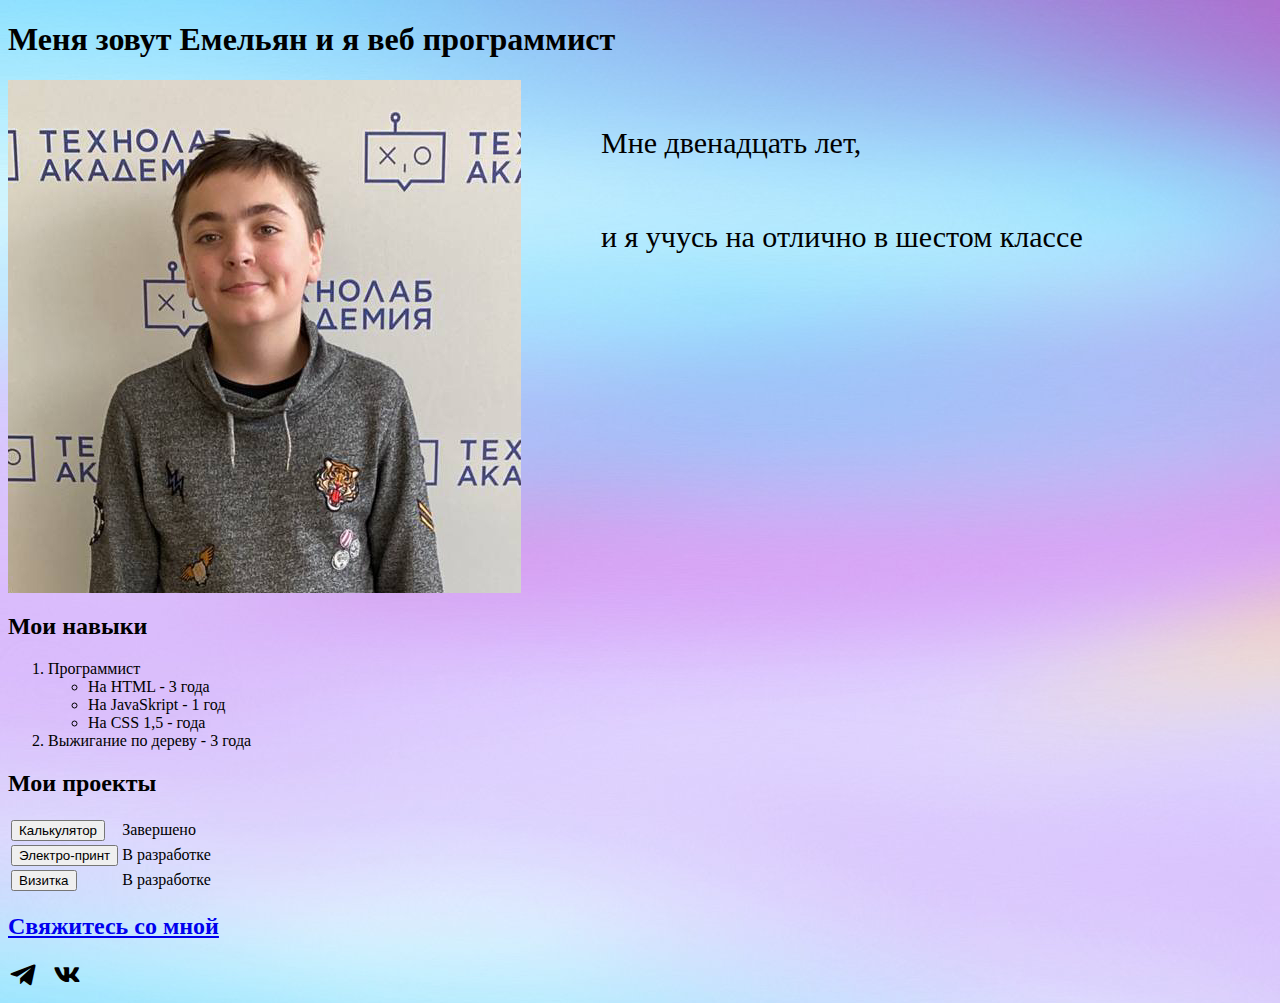
<file: index.html>
<!DOCTYPE html>
<html lang="en">
<head>
    <meta charset="UTF-8">
    <meta name="viewport" content="width=device-width, initial-scale=1.0">
    <title>Визитка</title>
    <link rel="stylesheet" href="style/style.css">
    <link rel="stylesheet" href="https://cdn.jsdelivr.net/npm/boxicons@latest/css/boxicons.min.css">
    <link rel="shortcut icon" href="pictures/favicon.ico" type="image/x-icon">
    <style>
       </style>
</head>
<body>
    <h1>Меня зовут Емельян и я веб программист</h1>
    <div class="frog">
    
        <img srcset="pictures/fon.jpg 320w,
        pictures/1.jpg 480w,
        pictures/1234.jpg 800w"
sizes="(max-width: 320px) 280px,
       (max-width: 480px) 440px,
       800px"
src="pictures/1234.jpg" alt="Elva dressed as a fairy">
    <ol>
        <ul><p style="   font-size: 30px; display: inline-block;" >Мне двенадцать лет,</p></ul>
        <ul><p style="   font-size: 30px; display: inline-block;" >и я учусь на отлично в шестом классе</p></ul>
       </ol>

</div>

  <h2>Мои навыки</h2>
  <ol>
    <li>Программист<ul>
        <li>На HTML - 3 года</li>
        <li>На JavaSkript - 1 год</li>
        <li>На CSS 1,5 - года</li>
       </ul></li>
    <li>Выжигание по дереву - 3 года</li>
    <!-- <li>Сборка компьютеров и подбор комплектующих - 2 года</li> -->
   </ol>
  <h2>Мои проекты</h2>
 <table >
    <tr>
        <td><input type="button" name="button" value="Калькулятор" onclick="calc()"></td>
     <td>Завершено</td>
    </tr>
    <tr>
     <td><form action="JS1.html" target="_blank">
        <button>Электро-принт
        </button></form>    </td>
     <td>В разработке</td>
   </tr>
   <tr>
    <td><form action="vitsit.html" target="_blank">
       <button>Визитка
       </button></form>    </td>
    <td>В разработке</td>
  </tr>
</table>
  <p><a href="https://forms.yandex.ru/u/6444e08f068ff0104543cb9c/"><h2>Свяжитесь со мной</h2></a></p>
  <div class="hero_links"></div>
  <a class="hero_link" href="https://t.me/lovewhenhairmenaresmearedwithoil"><i class='bx bxl-telegram'></i></a>
  <a class="hero_link" href="https://vk.com/"><i class='bx bxl-vk' ></i></i></a>
<script>
    function calc() {
        let sum = (a, b) => a + b
         let min = (a, b) => a - b
         let umn = (a, b) => a * b
         let del = (a, b) => a / b
        let a = Number(prompt("Первое число"))
        let c = prompt("Знак")
        let b = Number(prompt("Второе число"))
        if (c == "+") {
            alert(sum(a,b))
        }
        if (c == "-") {
                alert(min(a,b))
        }
        if (c == "*") {
                alert(umn(a,b))
        }
        if (c == "/") {
                alert(del(a,b))
        }
    }
</script>
</body>
</html>
</file>
<file: style/style.css>
body{
    background-image: url("pictures/fon.jpg");
    width: 99%;
    height: auto;
    cursor: url('pictures/1.png'), auto;

}


.frog{
    display: flex;
    align-items: flex-start;



}



.hero_links {
    display: flex;
  }


  .hero_link {
    margin-right: 10px;
    font-size: 30px;
    color: black;
    transition: color 0,3s;
  }

.pom{
    background-color: rgba(255, 255, 255, 0);
    width: 950px;
    height: 70px;

}
.pon{
    margin-left:30px;
    margin-top: 10px;
    color: rgb(0, 0, 0);     ;
    
}
.err{
display: flex;
    align-items: flex-start;
}
</file>
